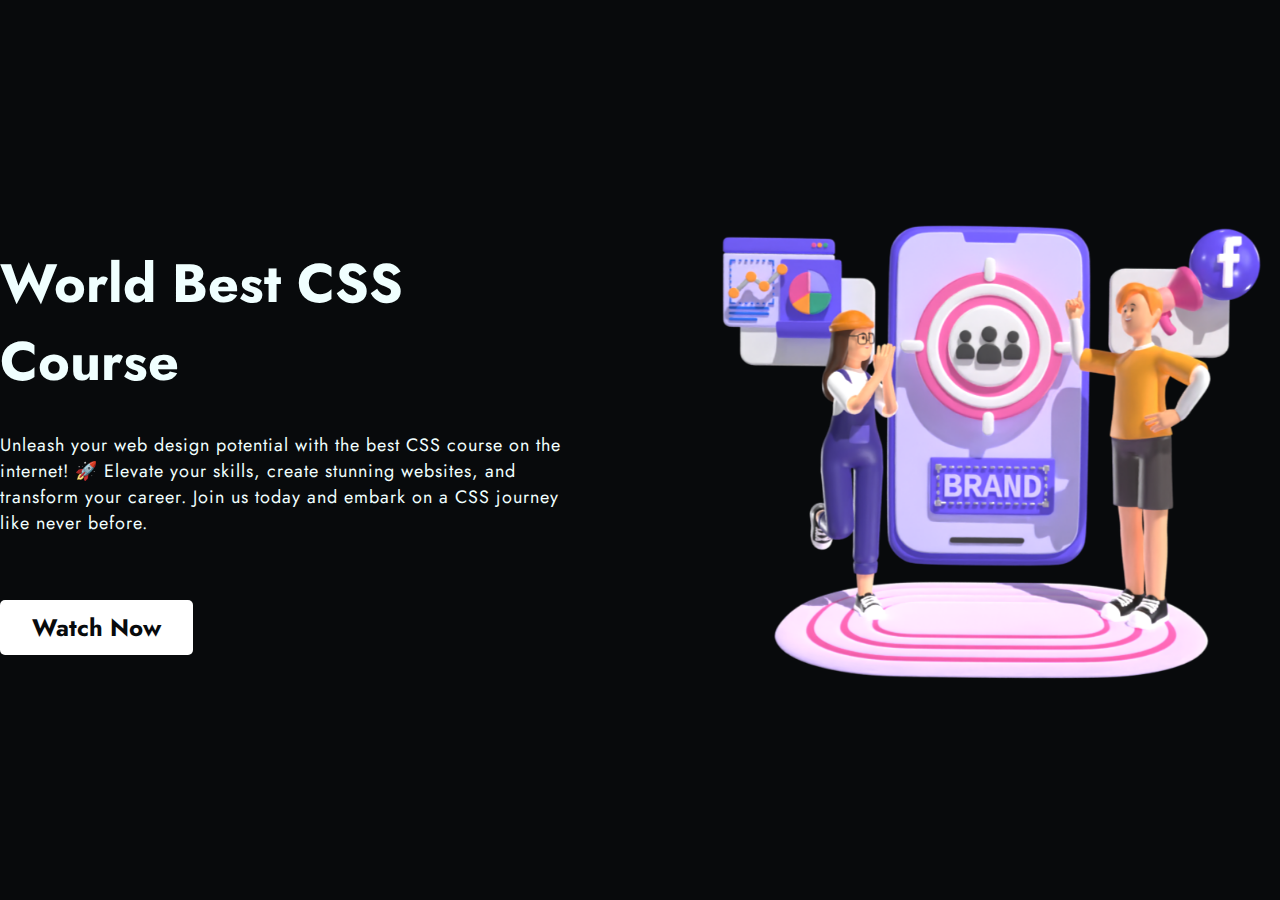
<file: anchor/index.html>
<!DOCTYPE html>
<html lang="en">
  <head>
    <meta charset="UTF-8" />
    <meta name="viewport" content="width=device-width, initial-scale=1.0" />
    <title>ANCHOR STYLING</title>
    <link rel="preconnect" href="https://fonts.googleapis.com" />
    <link rel="preconnect" href="https://fonts.gstatic.com" crossorigin />
    <link
      href="https://fonts.googleapis.com/css2?family=Jost:wght@300;400;500;700&family=Poppins:wght@200;300;400;600&family=Quicksand:wght@300;400;500;600;700&family=Urbanist:wght@300;400;600;700;800;900&display=swap"
      rel="stylesheet"
    />
    <link rel="stylesheet" href="style.css" />
  </head>
  <body>
    <section class="hero-section">
      <div class="container">
        <div class="grid grid-two-column">
          <div class="hero-content">
            <h1>World Best CSS Course</h1>
            <p>
              Unleash your web design potential with the best CSS course on the
              internet! 🚀 Elevate your skills, create stunning websites, and
              transform your career. Join us today and embark on a CSS journey
              like never before.
            </p>
            <a href="https://www.youtube.com/thapatechnical" target="_blank">
              watch now
            </a>
          </div>
          <div class="hero-image">
            <figure>
              <img
                src="../images/hero.png"
                alt="headphone with black background"
              />
            </figure>
          </div>
        </div>
      </div>
    </section>
  </body>
</html>
</file>
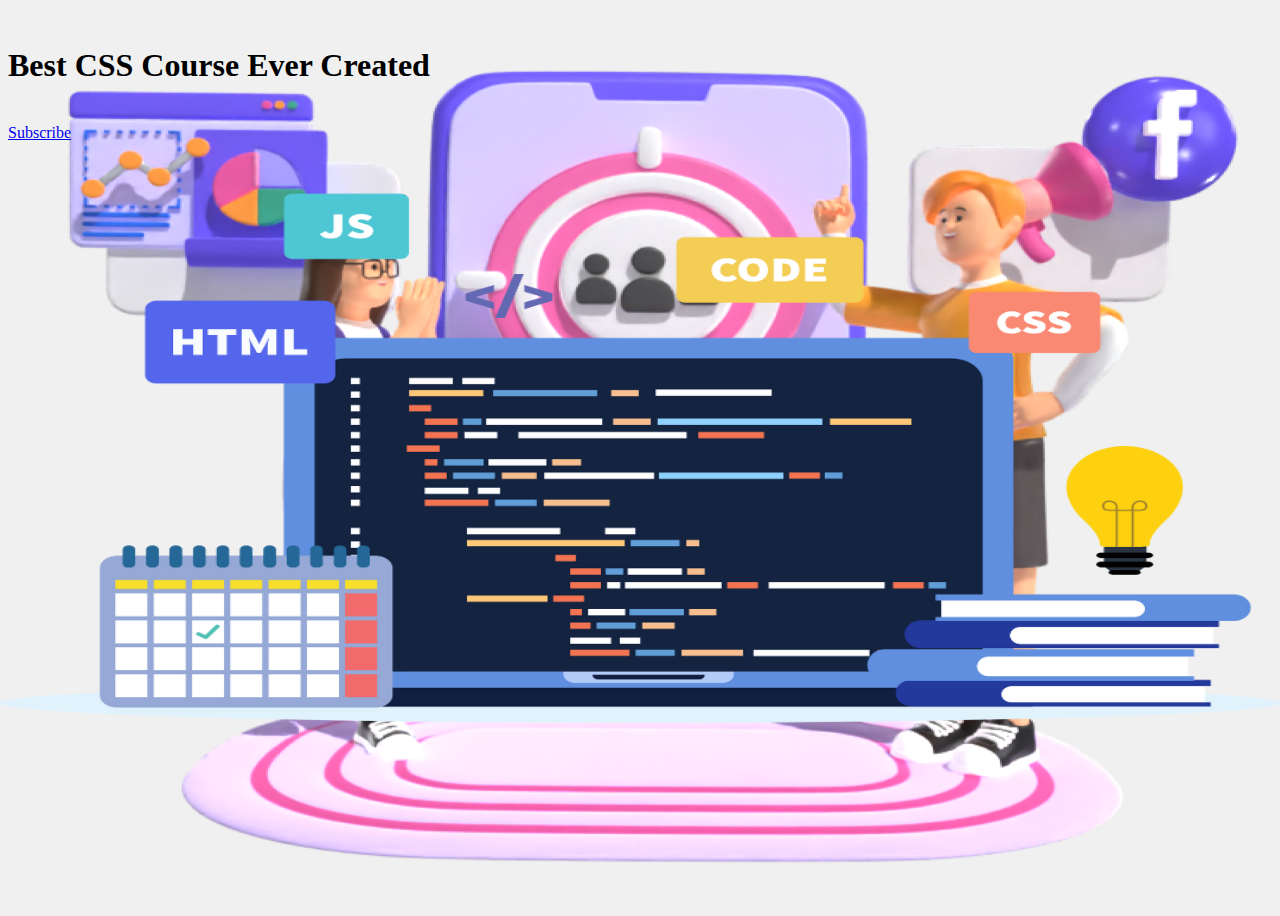
<file: background/index.html>
<!DOCTYPE html>
<html lang="en">
  <head>
    <meta charset="UTF-8" />
    <meta name="viewport" content="width=device-width, initial-scale=1.0" />
    <link rel="stylesheet" href="bg-style.css" />
    <title>color-in-css</title>
  </head>
  <body>
    <section class="hero-section">
      <br />
      <h1>Best CSS Course Ever Created</h1>
      <br />
      <a href="#" target="_blank" type="button">Subscribe</a>
    </section>
  </body>
</html>

<!--? background attachment ka krna hia  ✅ -->
</file>
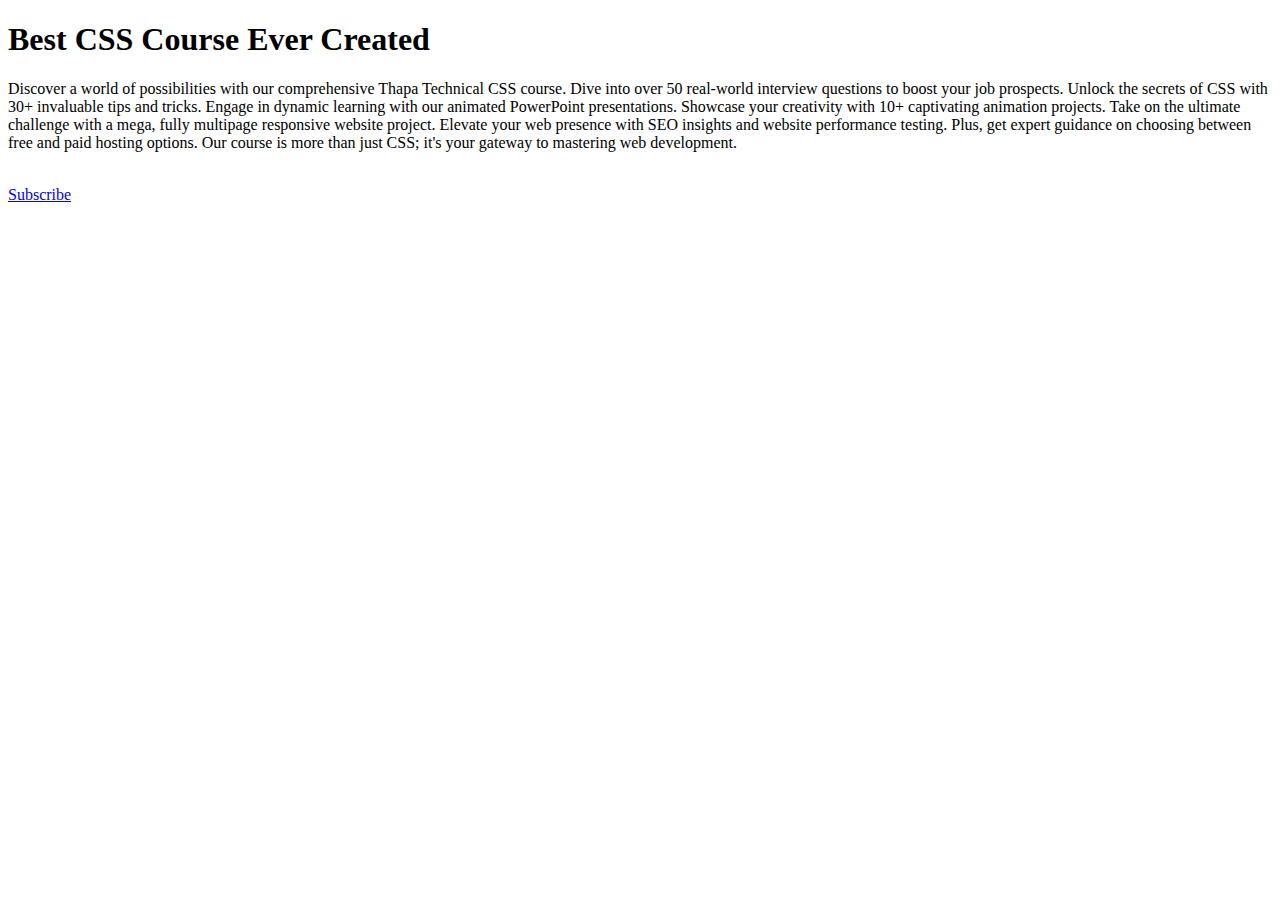
<file: basic/index.html>
<!DOCTYPE html>
<html lang="en">
  <head>
    <meta charset="UTF-8" />
    <meta name="viewport" content="width=device-width, initial-scale=1.0" />
    <title>Basic of CSS</title>
    <link rel="stylesheet" href="style.css" />
  </head>
  <body>
    <h1>Best CSS Course Ever Created</h1>
    <p class="para">
      Discover a world of possibilities with our comprehensive Thapa Technical
      CSS course. Dive into over 50 real-world interview questions to boost your
      job prospects. Unlock the secrets of CSS with 30+ invaluable tips and
      tricks. Engage in dynamic learning with our animated PowerPoint
      presentations. Showcase your creativity with 10+ captivating animation
      projects. Take on the ultimate challenge with a mega, fully multipage
      responsive website project. Elevate your web presence with SEO insights
      and website performance testing. Plus, get expert guidance on choosing
      between free and paid hosting options. Our course is more than just CSS;
      it's your gateway to mastering web development.
    </p>
    <!-- this is the comment part  -->
    <br />
    <a href="#" id="btn" target="_blank">Subscribe</a>
  </body>
</html>
</file>
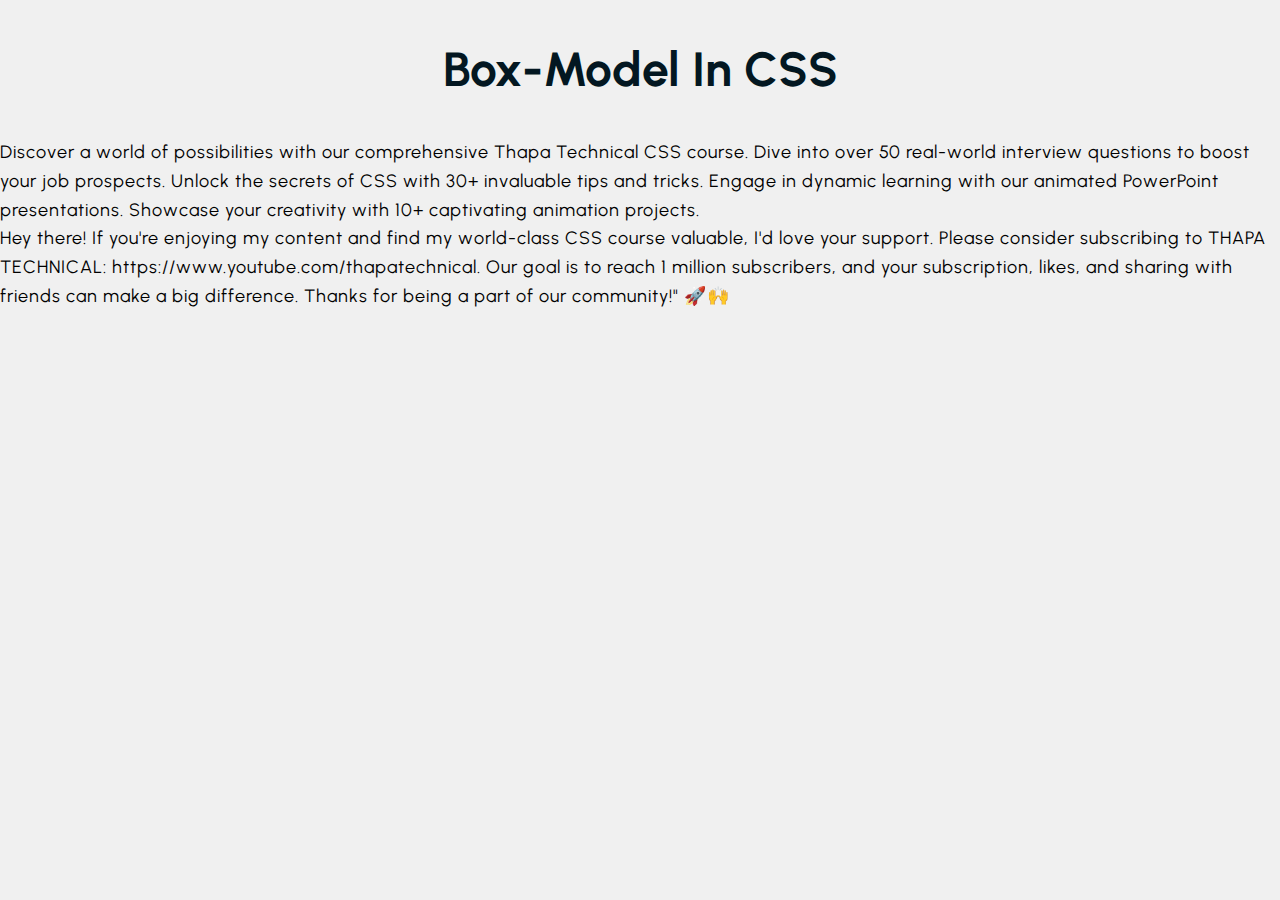
<file: box-model/index.html>
<!DOCTYPE html>
<html lang="en">
  <head>
    <meta charset="UTF-8" />
    <meta name="viewport" content="width=device-width, initial-scale=1.0" />
    <title>Margin-CSS</title>
    <link rel="preconnect" href="https://fonts.googleapis.com" />
    <link rel="preconnect" href="https://fonts.gstatic.com" crossorigin />
    <link
      href="https://fonts.googleapis.com/css2?family=Jost:wght@300;400;500;700&family=Poppins:wght@200;300;400;600&family=Quicksand:wght@300;400;500;600;700&family=Urbanist:wght@300;400;600;700;800;900&display=swap"
      rel="stylesheet"
    />
    <link rel="stylesheet" href="style.css" />
  </head>
  <body>
    <h1 id="main-heading">Box-Model In CSS</h1>
    <section class="section-one">
      <div>
        <p>
          Discover a world of possibilities with our comprehensive Thapa
          Technical CSS course. Dive into over 50 real-world interview questions
          to boost your job prospects. Unlock the secrets of CSS with 30+
          invaluable tips and tricks. Engage in dynamic learning with our
          animated PowerPoint presentations. Showcase your creativity with 10+
          captivating animation projects.
        </p>

        <p>
          Hey there! If you're enjoying my content and find my world-class CSS
          course valuable, I'd love your support. Please consider subscribing to
          THAPA TECHNICAL: https://www.youtube.com/thapatechnical. Our goal is
          to reach 1 million subscribers, and your subscription, likes, and
          sharing with friends can make a big difference. Thanks for being a
          part of our community!" 🚀🙌
        </p>
      </div>
    </section>
  </body>
</html>
</file>
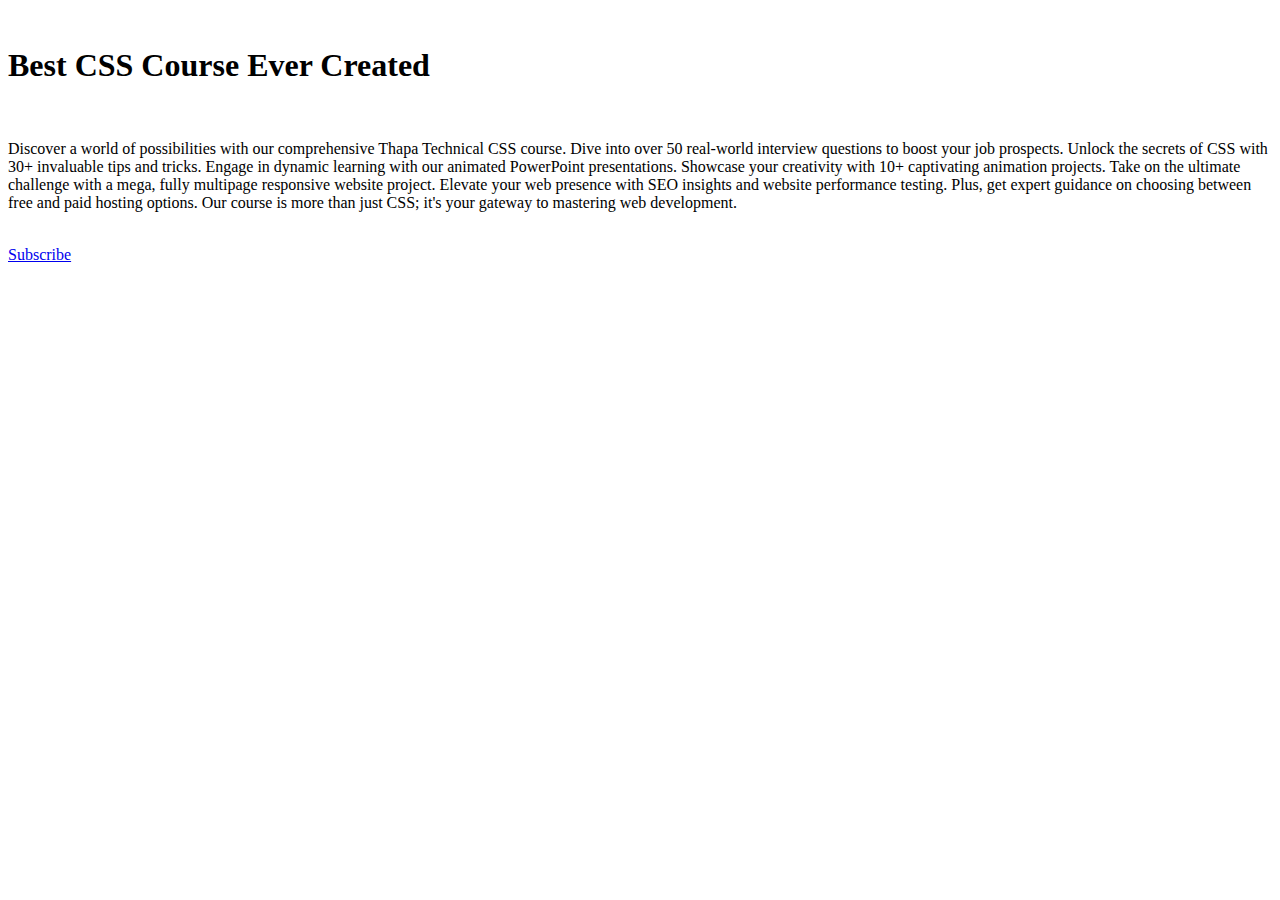
<file: colors/index.html>
<!DOCTYPE html>
<html lang="en">
  <head>
    <meta charset="UTF-8" />
    <meta name="viewport" content="width=device-width, initial-scale=1.0" />
    <link rel="stylesheet" href="color-style.css" />
    <title>color-in-css</title>
  </head>
  <body>
    <section class="hero-section">
      <br />
      <h1>Best CSS Course Ever Created</h1>
      <br />
      <p>
        Discover a world of possibilities with our comprehensive Thapa Technical
        CSS course. Dive into over 50 real-world interview questions to boost
        your job prospects. Unlock the secrets of CSS with 30+ invaluable tips
        and tricks. Engage in dynamic learning with our animated PowerPoint
        presentations. Showcase your creativity with 10+ captivating animation
        projects. Take on the ultimate challenge with a mega, fully multipage
        responsive website project. Elevate your web presence with SEO insights
        and website performance testing. Plus, get expert guidance on choosing
        between free and paid hosting options. Our course is more than just CSS;
        it's your gateway to mastering web development.
      </p>
      <br />
      <a href="#" target="_blank" type="button">Subscribe</a>
    </section>
  </body>
</html>
</file>
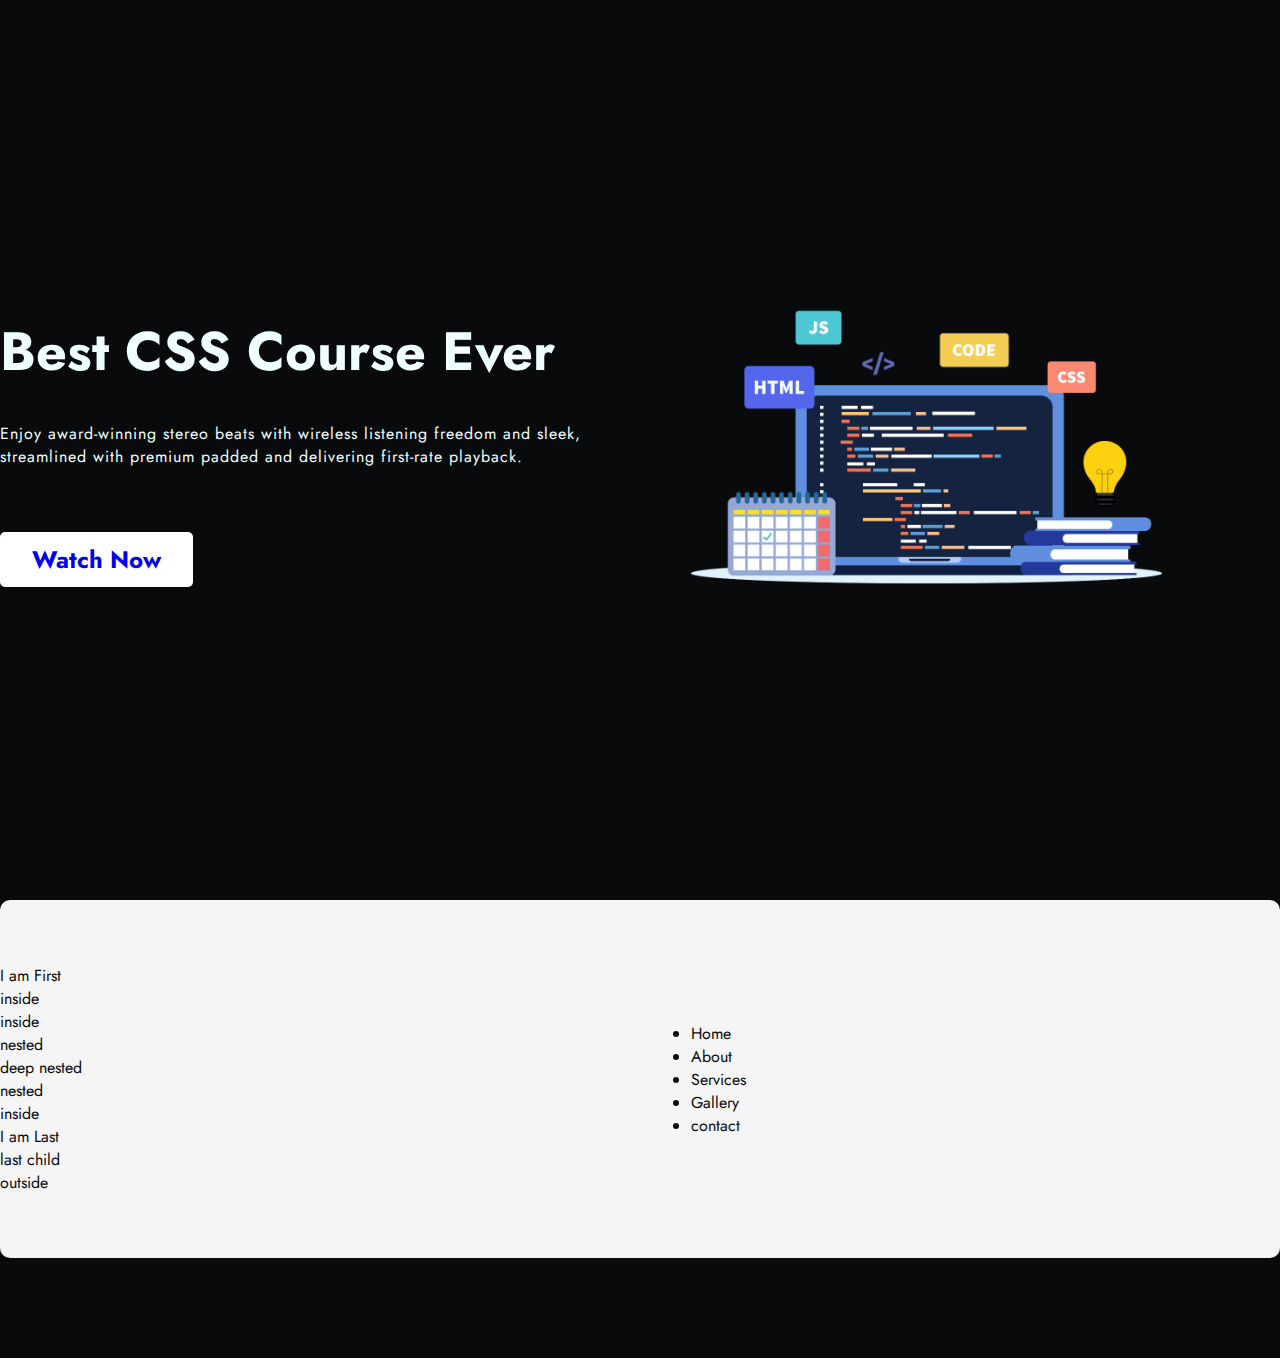
<file: combinators/index.html>
<!DOCTYPE html>
<html lang="en">
  <head>
    <meta charset="UTF-8" />
    <meta name="viewport" content="width=device-width, initial-scale=1.0" />
    <title>COMBINATORS IN CSS</title>
    <link rel="preconnect" href="https://fonts.googleapis.com" />
    <link rel="preconnect" href="https://fonts.gstatic.com" crossorigin />
    <link
      href="https://fonts.googleapis.com/css2?family=Jost:wght@300;400;500;700&family=Poppins:wght@200;300;400;600&family=Quicksand:wght@300;400;500;600;700&family=Urbanist:wght@300;400;600;700;800;900&display=swap"
      rel="stylesheet"
    />
    <link rel="stylesheet" href="style.css" />
  </head>
  <body>
    <section class="hero-section">
      <div class="container">
        <div class="grid grid-two-column">
          <div class="hero-content">
            <h1>Best CSS Course Ever</h1>
            <p>
              Enjoy award-winning stereo beats with wireless listening freedom
              and sleek, streamlined with premium padded and delivering
              first-rate playback.
            </p>
            <a href="https://www.youtube.com/thapatechnical"> watch now </a>
          </div>
          <div class="hero-image">
            <figure>
              <img
                src="../images/css.png"
                alt="headphone with black background"
              />
            </figure>
          </div>
        </div>
      </div>
    </section>
    <!-- 2nd section  -->

    <section class="hero-section section-elements">
      <div class="container">
        <div class="grid grid-two-column">
          <div class="content-1">
            <ul>
              <p>I am First</p>
              <li>inside</li>
              <li>
                inside
                <ol>
                  <li>nested</li>
                  <ul>
                    <li>deep nested</li>
                  </ul>
                  <li>nested</li>
                </ol>
              </li>
              <li>inside</li>
              <p>I am Last</p>
              <li>last child</li>
            </ul>
            <li>outside</li>
          </div>
          <div class="content-2">
            <ul class="testing">
              <li class="p-class">Home</li>
              <li class="p-class">About</li>
              <li class="p-class">Services</li>
              <li class="p-class">Gallery</li>
              <li class="p-class">contact</li>
            </ul>
          </div>
        </div>
      </div>
    </section>
  </body>
</html>
</file>
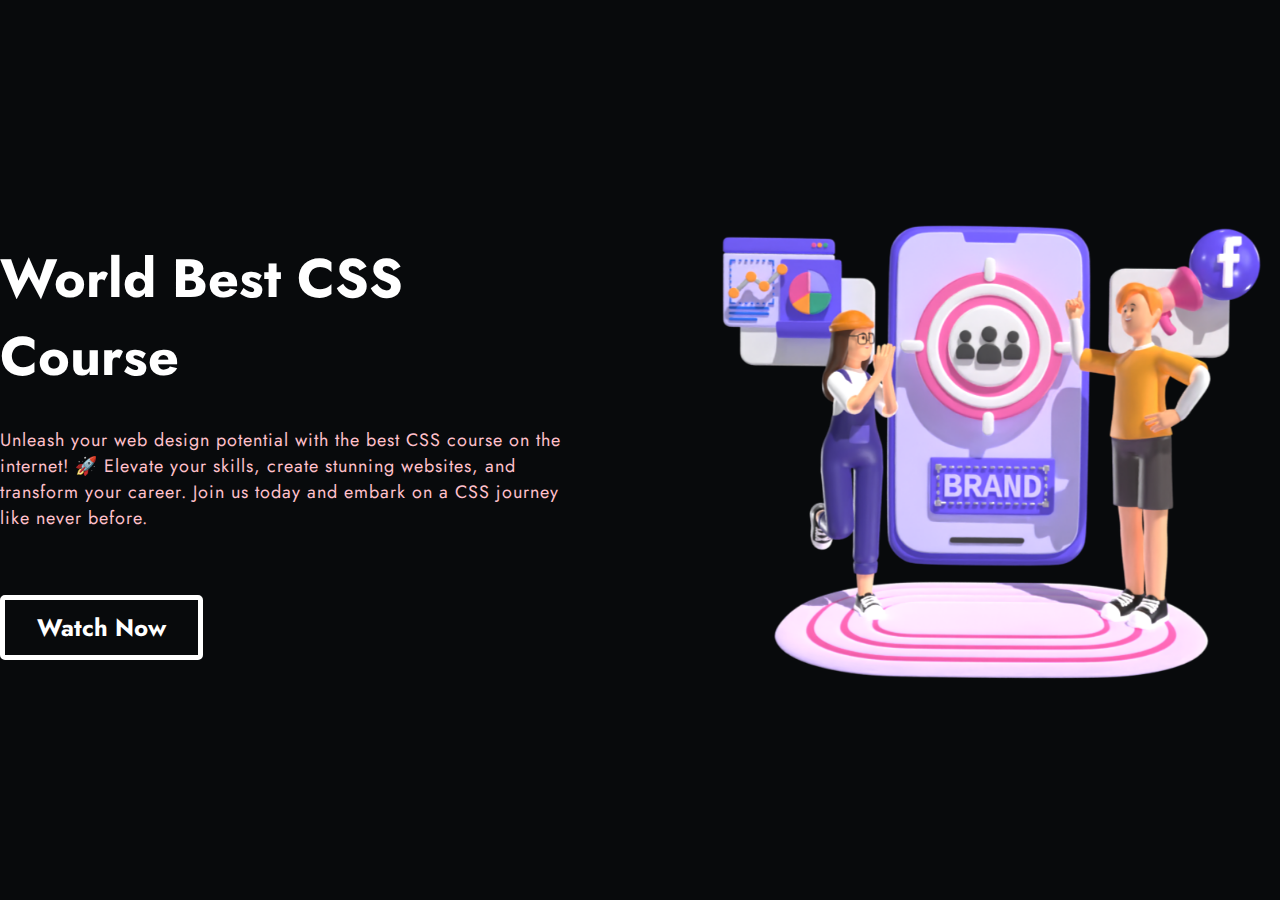
<file: cssvariables/index.html>
<!DOCTYPE html>
<html lang="en">
  <head>
    <meta charset="UTF-8" />
    <meta name="viewport" content="width=device-width, initial-scale=1.0" />
    <title>CSS Variables</title>
    <link rel="preconnect" href="https://fonts.googleapis.com" />
    <link rel="preconnect" href="https://fonts.gstatic.com" crossorigin />
    <link
      href="https://fonts.googleapis.com/css2?family=Jost:wght@300;400;500;700&family=Poppins:wght@200;300;400;600&family=Quicksand:wght@300;400;500;600;700&family=Urbanist:wght@300;400;600;700;800;900&display=swap"
      rel="stylesheet"
    />
    <link rel="stylesheet" href="style.css" />
  </head>
  <body>
    <section class="hero-section">
      <div class="container">
        <div class="grid grid-two-column">
          <div class="hero-content">
            <h1>World Best CSS Course</h1>
            <p class="para-class" id="para-id">
              Unleash your web design potential with the best CSS course on the
              internet! 🚀 Elevate your skills, create stunning websites, and
              transform your career. Join us today and embark on a CSS journey
              like never before.
            </p>
            <a href="https://www.youtube.com/thapatechnical"> watch now </a>
          </div>
          <div class="hero-image">
            <figure>
              <img
                src="../images/hero.png"
                alt="headphone with black background"
              />
            </figure>
          </div>
        </div>
      </div>
    </section>
  </body>
</html>
</file>
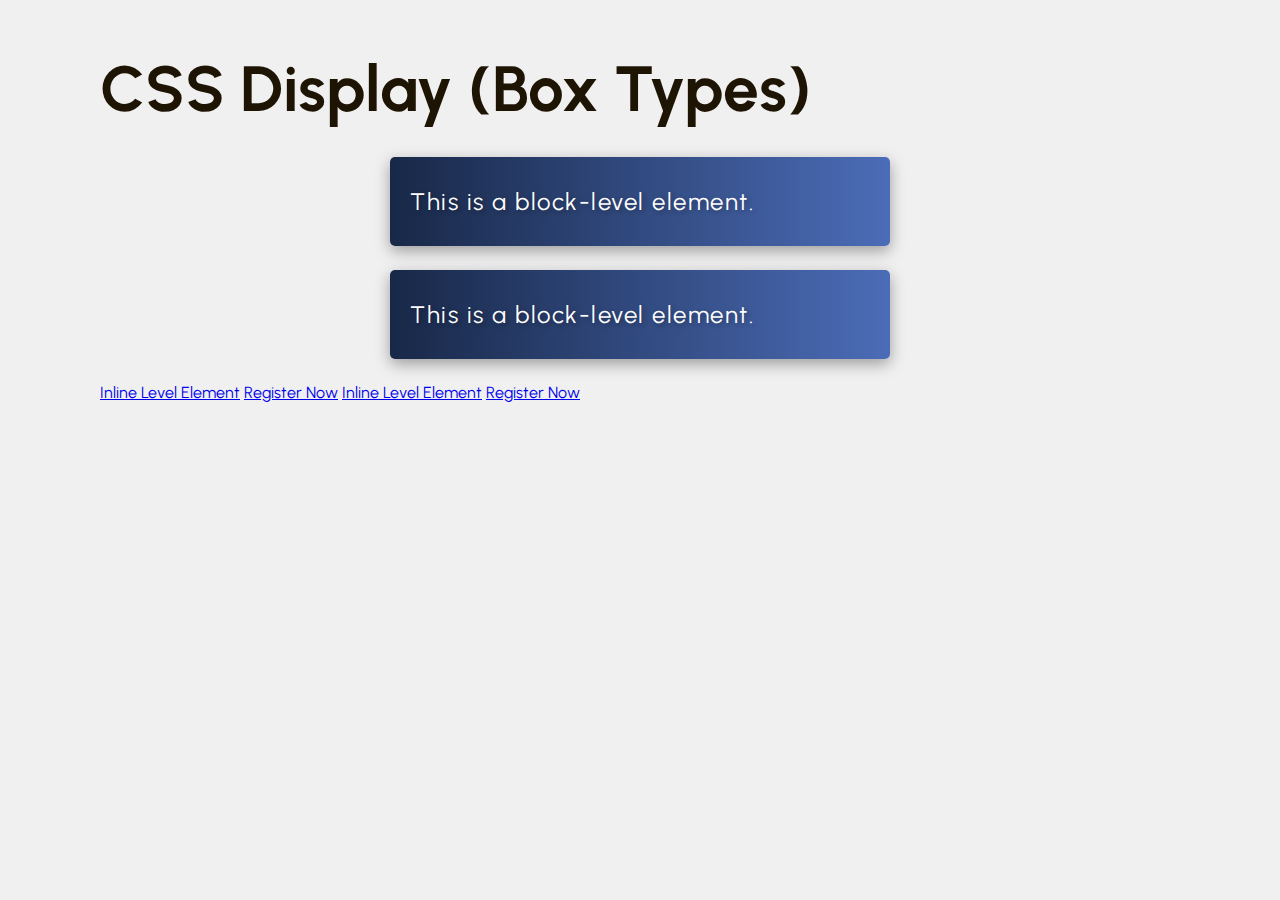
<file: display/index.html>
<!DOCTYPE html>
<html lang="en">
  <head>
    <meta charset="UTF-8" />
    <meta name="viewport" content="width=device-width, initial-scale=1.0" />
    <title>Display-CSS</title>
    <link rel="preconnect" href="https://fonts.googleapis.com" />
    <link rel="preconnect" href="https://fonts.gstatic.com" crossorigin />
    <link
      href="https://fonts.googleapis.com/css2?family=Jost:wght@300;400;500;700&family=Poppins:wght@200;300;400;600&family=Quicksand:wght@300;400;500;600;700&family=Urbanist:wght@300;400;600;700;800;900&display=swap"
      rel="stylesheet"
    />
    <link rel="stylesheet" href="style.css" />
  </head>
  <body>
    <section>
      <h1 id="main-heading">CSS Display (Box Types)</h1>
      <div>
        <p>This is a block-level element.</p>
        <p>This is a block-level element.</p>
        <a href="#">Inline Level Element</a>
        <a href="#">Register Now</a>
        <!-- <br /> -->
        <a class="inline-block-elem" href="#">Inline Level Element</a>
        <a class="inline-block-elem" href="#">Register Now</a>
      </div>
    </section>
  </body>
</html>
</file>
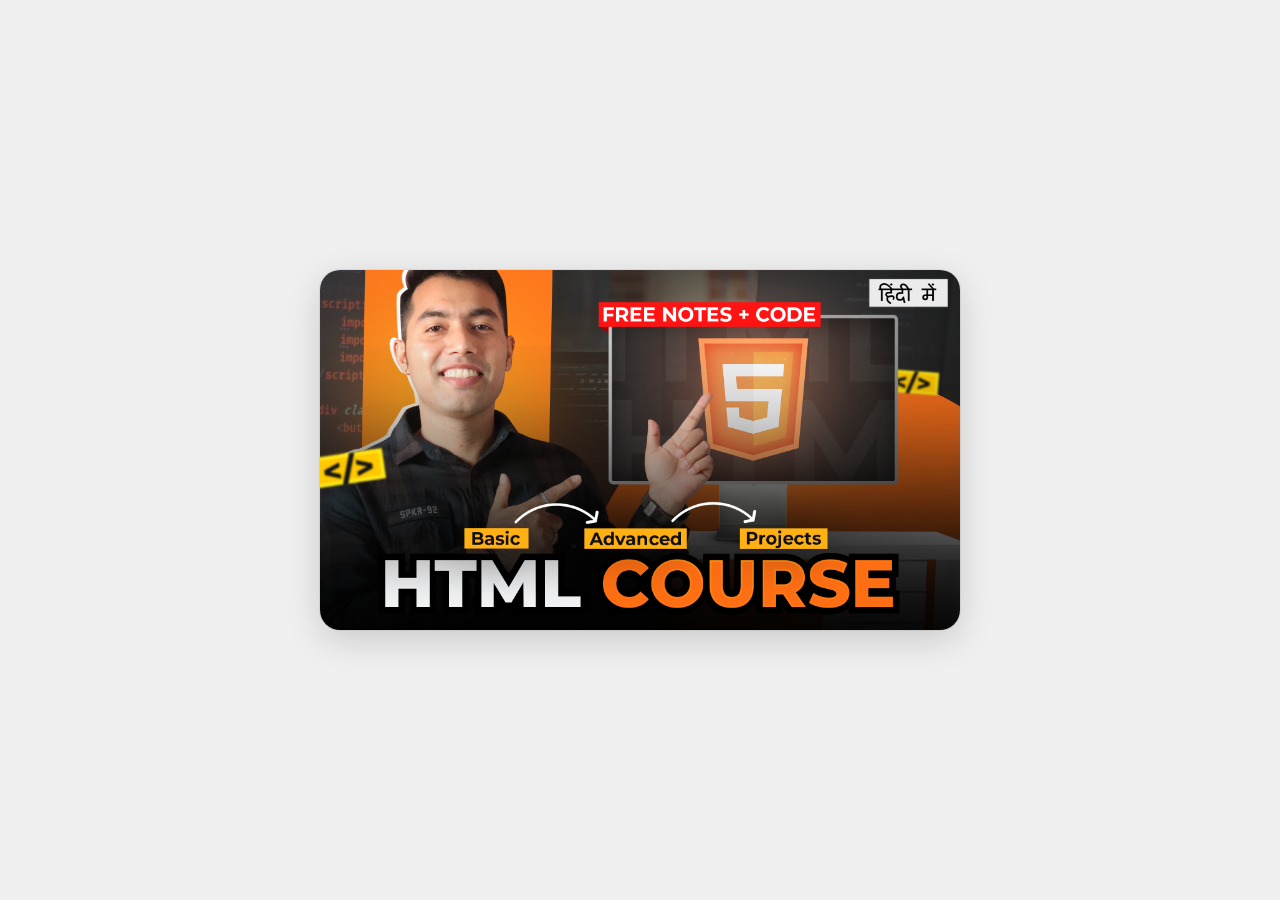
<file: filters/index.html>
<!DOCTYPE html>
<html lang="en">
  <head>
    <meta charset="UTF-8" />
    <meta name="viewport" content="width=device-width, initial-scale=1.0" />
    <title>Filters In CSS</title>
    <link rel="stylesheet" href="style.css" />
  </head>
  <body>
    <section>
      <img src="../images/html.png" alt="thapa techncial html course" />
    </section>
  </body>
</html>
</file>
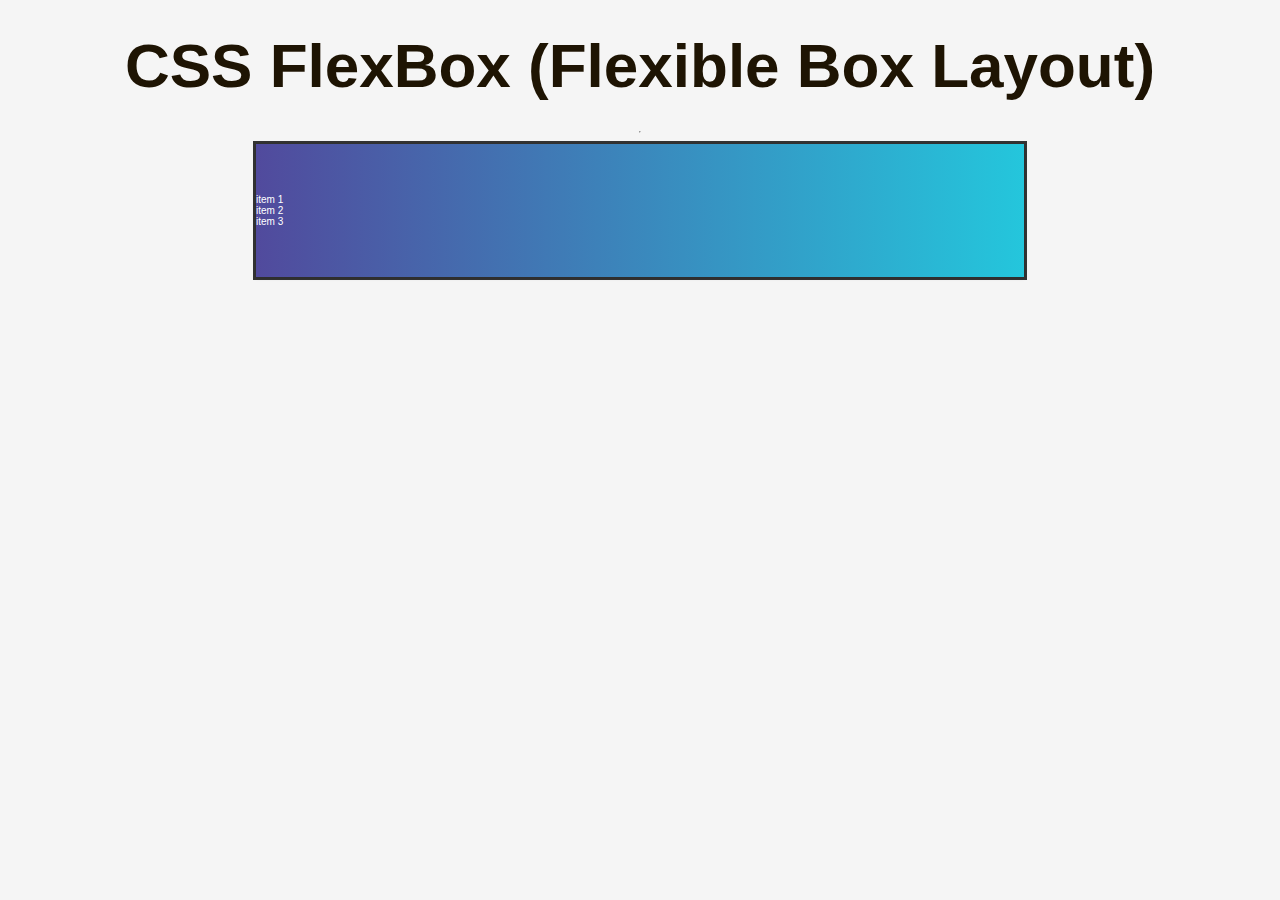
<file: flexbox/index.html>
<!DOCTYPE html>
<html lang="en">
  <head>
    <meta charset="UTF-8" />
    <meta name="viewport" content="width=device-width, initial-scale=1.0" />
    <title>Flexbox CSS</title>
    <link rel="stylesheet" href="style.css" />
  </head>
  <body>
    <h1 id="main-heading">CSS FlexBox (Flexible Box Layout)</h1>
    <hr />
    <br />
    <section class="flex-container">
      <div class="item item-1">item 1</div>
      <div class="item item-2">item 2</div>
      <div class="item item-3">item 3</div>
      <!-- <div class="item item-4">item 4</div> -->
      <!-- for flex wrap add 4 more div  -->
      <!-- <div class="item item-1">item 1</div>
      <div class="item item-2">item 2</div>
      <div class="item item-3">item 3</div>
      <div class="item item-4">item 4</div> -->
    </section>
  </body>
</html>
</file>
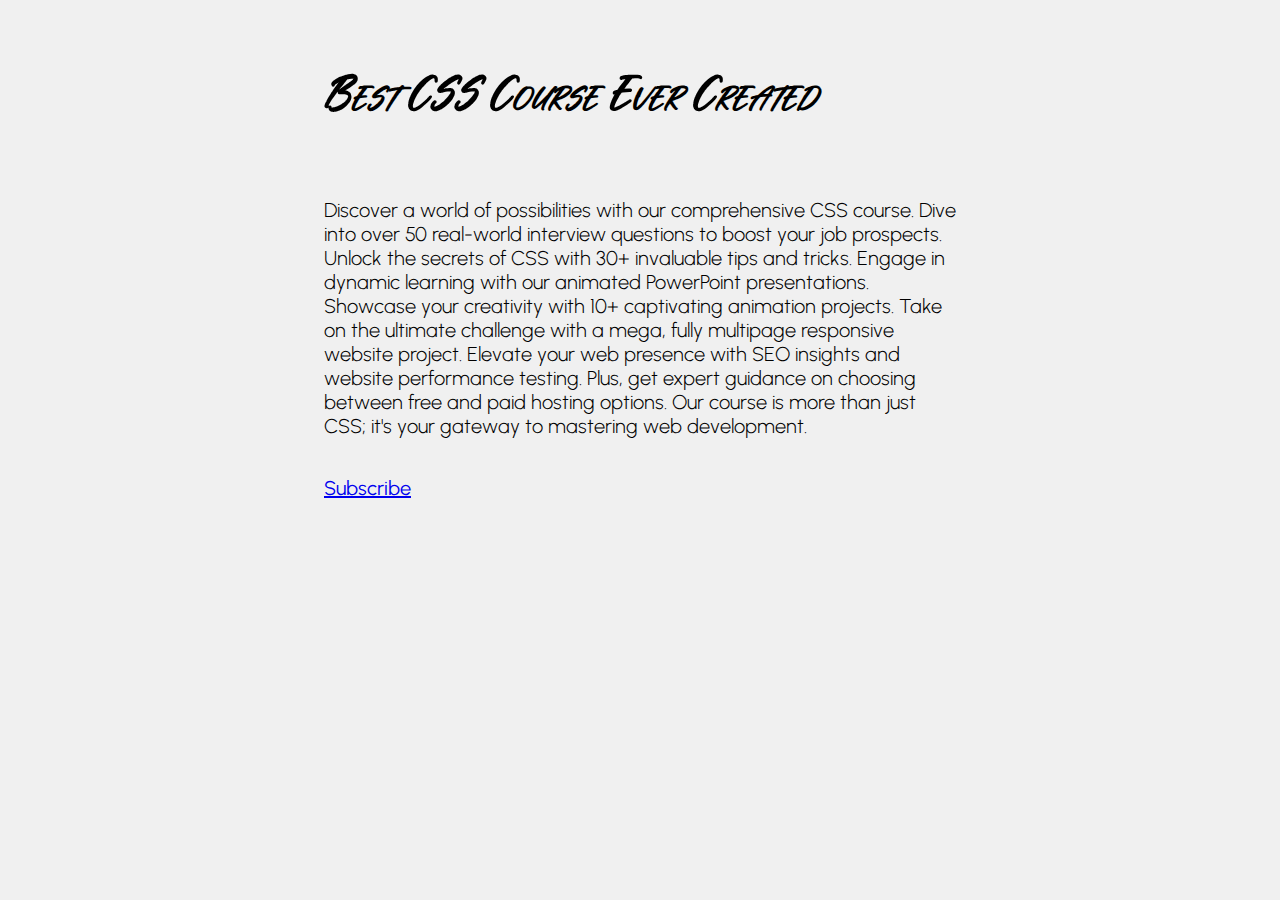
<file: font/index.html>
<!DOCTYPE html>
<html lang="en">
  <head>
    <meta charset="UTF-8" />
    <meta name="viewport" content="width=device-width, initial-scale=1.0" />
    <link rel="preconnect" href="https://fonts.googleapis.com" />
    <link rel="preconnect" href="https://fonts.gstatic.com" crossorigin />
    <link
      href="https://fonts.googleapis.com/css2?family=Jost:wght@300;400;500;700&family=Poppins:wght@200;300;400;600&family=Quicksand:wght@300;400;500;600;700&family=Urbanist:wght@300;400;600;700;800;900&display=swap"
      rel="stylesheet"
    />
    <link rel="stylesheet" href="style.css" />
    <title>Font-in-css</title>
  </head>
  <body>
    <section class="hero-section">
      <br />
      <h1>Best CSS Course Ever Created</h1>
      <br />
      <p>
        Discover a world of possibilities with our comprehensive CSS course.
        Dive into over 50 real-world interview questions to boost your job
        prospects. Unlock the secrets of CSS with 30+ invaluable tips and
        tricks. Engage in dynamic learning with our animated PowerPoint
        presentations. Showcase your creativity with 10+ captivating animation
        projects. Take on the ultimate challenge with a mega, fully multipage
        responsive website project. Elevate your web presence with SEO insights
        and website performance testing. Plus, get expert guidance on choosing
        between free and paid hosting options. Our course is more than just CSS;
        it's your gateway to mastering web development.
      </p>
      <br />
      <a href="#" target="_blank" type="button">Subscribe</a>
    </section>
  </body>
</html>
</file>
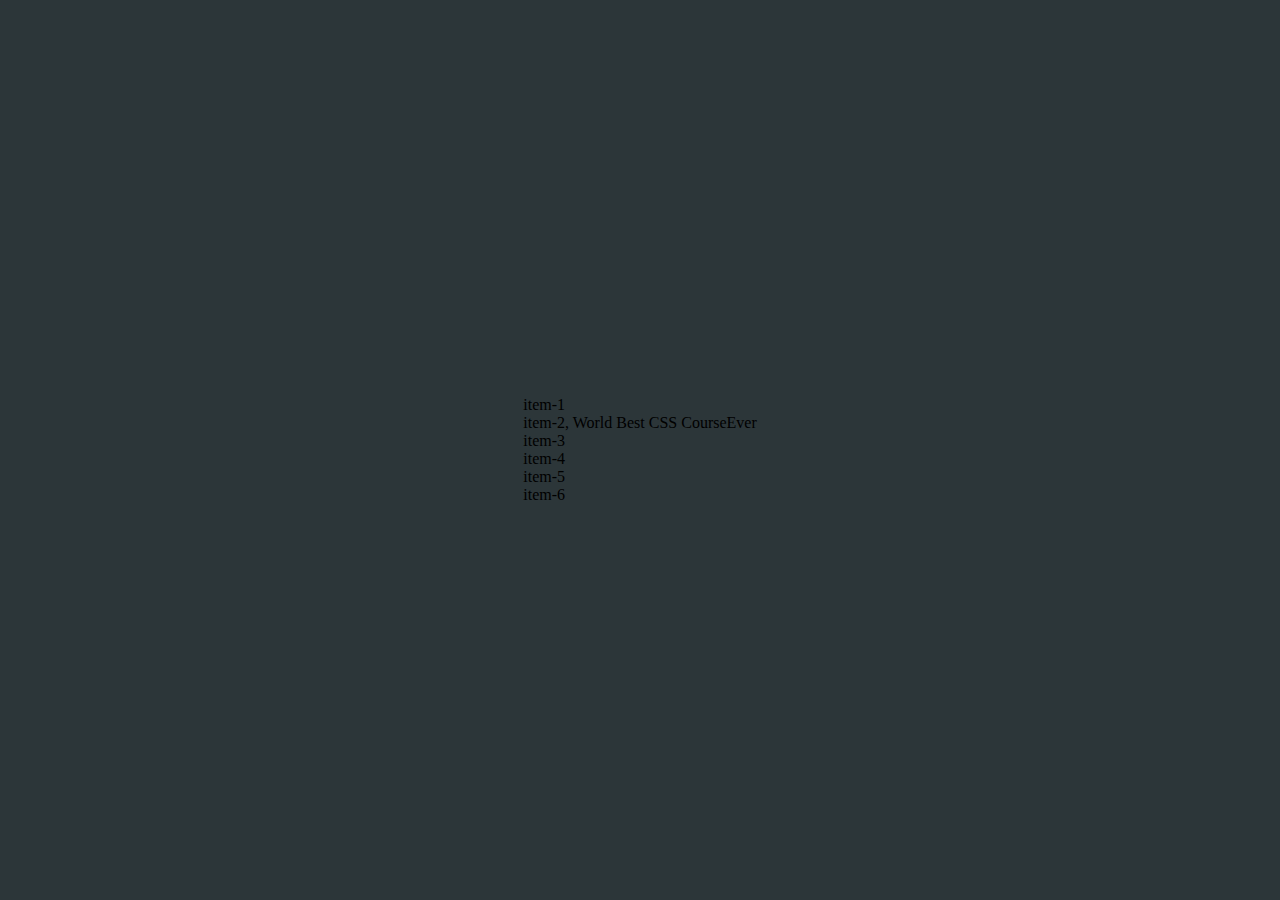
<file: grid/index.html>
<!DOCTYPE html>
<html lang="en">
  <head>
    <meta charset="UTF-8" />
    <meta name="viewport" content="width=device-width, initial-scale=1.0" />
    <title>Grid</title>
    <link rel="stylesheet" href="style.css" />
  </head>
  <body>
    <!-- Hey there! If you're enjoying my content and find my world-class CSS course valuable, I'd love your support. 
      Please consider subscribing to THAPA TECHNICAL: https://www.youtube.com/thapatechnical. Our goal is to reach 1 million subscribers, 
    and your subscription, likes, and sharing with friends can make a big difference. Thanks for being a part of our community!" 🚀🙌 -->

    <div class="grid-container">
      <div class="item item-1">item-1</div>
      <div class="item item-2">item-2, World Best CSS CourseEver</div>
      <!-- World Best CSS CourseEver -->
      <div class="item item-3--child">item-3</div>
      <div class="item item-4">item-4</div>
      <div class="item item-5">item-5</div>
      <div class="item item-6">item-6</div>
    </div>
  </body>
</html>
</file>
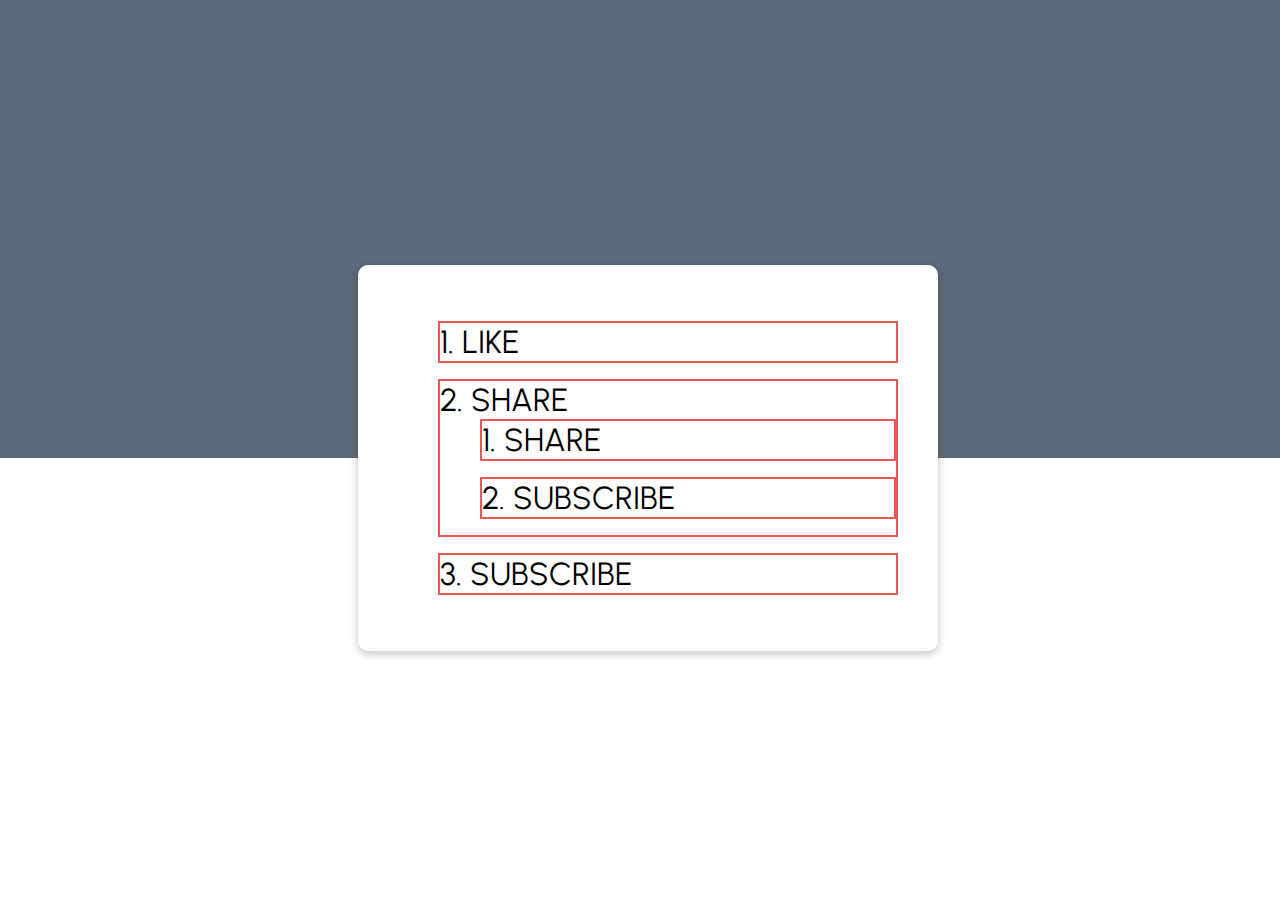
<file: lists/index.html>
<!DOCTYPE html>
<html lang="en">
  <head>
    <meta charset="UTF-8" />
    <meta name="viewport" content="width=device-width, initial-scale=1.0" />
    <title>List in CSS</title>
    <link rel="preconnect" href="https://fonts.googleapis.com" />
    <link rel="preconnect" href="https://fonts.gstatic.com" crossorigin />
    <link
      href="https://fonts.googleapis.com/css2?family=Jost:wght@300;400;500;700&family=Poppins:wght@200;300;400;600&family=Quicksand:wght@300;400;500;600;700&family=Urbanist:wght@300;400;600;700;800;900&display=swap"
      rel="stylesheet"
    />
    <link rel="stylesheet" href="style.css" />
  </head>
  <body>
    <section>
      <div class="lists">
        <ul>
          <li>LIKE</li>
          <li>
            SHARE
            <ul>
              <li>SHARE</li>
              <li>SUBSCRIBE</li>
            </ul>
          </li>
          <li>SUBSCRIBE</li>
        </ul>
      </div>
    </section>
  </body>
</html>
</file>
<file: anchor/style.css>
/** ------------------------------------- -->
/**  ANCHOR STATES STYLING IN CSS
/** ---------------------------------------- --> */

/*? 1. Link (`a:link`): This is the default state for an unvisited link. */

/*? 2. Visited (`a:visited`): This state applies to a link that the user has already visited. */

/*? 3. Hover (`a:hover`): This state triggers when the user hovers their mouse pointer over a link. */

/*? 4. Active (`a:active`): This state is triggered when the user clicks on a link. */

/*? LVHA: This acronym represents the order of link states. */

/* L for Link (:link): The default state for unvisited links.
V for Visited (:visited): The state for links that the user has already visited.
H for Hover (:hover): The state triggered when the mouse hovers over a link.
A for Active (:active): The state activated when a user clicks on a link. */

/* You can remember the order by recalling the word "LVHA," which represents the sequence of link states. This can help you remember the order and apply styles more easily in your CSS. */

* {
  margin: 0;
  padding: 0;
  box-sizing: border-box;
  font-family: "Jost";
}

body {
  background-color: #080a0c;
  color: azure;
  height: 100vh;
}

.container {
  height: 100vh;
  max-width: 1320px;
  padding: 64px 0;
  margin: 0 auto;
  display: grid;
  align-items: center;
}

.grid {
  display: grid;
  align-items: center;
  gap: 6.4rem;
}

.grid-two-column {
  grid-template-columns: repeat(2, 1fr);
}

.hero-content h1 {
  text-align: left;
  font-size: 54px;
}

.hero-content p {
  font-size: 18px;
  letter-spacing: 1px;
  margin: 2rem 0 4rem 0;
}

img {
  width: 100%;
  height: auto;
}

.hero-content a {
  color: #080a0c;
}

.hero-content a:link {
  background-color: #fff;
  display: inline-block;
  padding: 10px 32px;
  text-transform: capitalize;
  text-decoration: none;
  border-radius: 5px;
  font-size: 24px;
  font-weight: bold;
  -webkit-border-radius: 5px;
  -moz-border-radius: 5px;
  -ms-border-radius: 5px;
  -o-border-radius: 5px;
}
</file>
<file: background/bg-style.css>
/** ------------------------------------- -->
/**  BACKGROUND PROPERTY IN CSS  
/** ---------------------------------------- -->

/*? background-color: Sets the background color of an element.
Example: background-color: #FF5733; */

/*? background-image: Specifies an image to be used as the background. */
/* Example: background-image: url('image.jpg'); */

/*? background-repeat: Determines how the background image repeats. */
/* Values: repeat, repeat-x, repeat-y, no-repeat.
Example: background-repeat: repeat-x; */

/*? background-position: Sets the starting position of the background image. */
/* Values: Coordinates like top left, center center, bottom right, percentages, or length values. */
/* Example: background-position: center center; */

/*? background-size: Defines the size of the background image. */
/* Values: auto, cover, contain, percentages, or length values. */
/* Example: background-size: cover; */

/*? background-attachment: Specifies if the background image scrolls with the content.; */
/* Values: scroll, fixed, local.
Example: background-attachment: fixed; */

/** ------------------------------------- -->
/**  BACKGROUND PROPERTY IN CSS3  
/** ---------------------------------------- -->

/*? background-blend-mode: Applies blending modes to the background image and color. */
/* Values: Various blending mode keywords like multiply, screen, overlay.
Example: background-blend-mode: multiply; */

body {
  width: 100%;
  height: 100vh;
  background-color: hsl(0, 0%, 94%);
  background-image: url("../images/css.png"), url("../images/hero.png");
  background-repeat: no-repeat;
  background-size: 100% 100%;
  /* background-position: left bottom; */
  /* background-blend-mode: difference; */
}

/** ------------------------------------- -->
/**  INTERVIEW QUESTIONS  
/** ---------------------------------------- -->

/*? 1: How can you set a background image for an element using CSS? */
/* You can set a background image using the background-image property, like this: */
/* background-image: url('image.jpg'); */

/*? 2: How can you make a background image cover the entire element without distortion? */
/* You can use background-size: cover; to make the background image cover the entire element while maintaining its aspect ratio. This ensures that the image fills the container without distortion. */

/*? 3: How can you apply multiple background images to a single element? */
/* background-image property and using a comma to separate them. For example: */
/* css background-image: url('image1.jpg'), url('image2.jpg'); */

/*? 4: What is the property that is used for controlling image-scroll? */
</file>
<file: basic/style.css>
/*  #ff3368; #ecfdff; */
</file>
<file: box-model/style.css>
/** ------------------------------------- -->
/**  BOX MODEL IN CSS  (BOX SIZING)
/** ---------------------------------------- --> */

/*? The CSS Box Model consists of four main components:

1. Content: This is the innermost part of the element, which holds the actual content, such as text, images, or other HTML elements.

2. Padding: Padding is the space between the content and the element's border. It provides internal spacing within the element.
            content and border ke bix ka space ko padding 
    
3. Border: The border surrounds the padding and content, creating a visible boundary around the element. It can have a thickness, style, and color.

4. Margin: The margin is the space outside the element's border. It separates the element from other elements on the page and controls the spacing between elements. */

/** VERY VERY IMPORTANT  */

/*? CSS box-sizing is a property that controls how the total width and height of an element are calculated, including its content, padding, and border. It has two possible values: content-box (default) and border-box */

/** box-sizing: content-box: */
/*? In the default content-box value, an element's width and height are calculated based on its content area. Padding and border are added to the specified width and height.
This means that if you set the width of an element to 100 pixels, and then add 10 pixels of padding and a 2-pixel border, the element's total width will be 100 + 10 + 2 = 112 pixels. */

/**  box-sizing: border-box:
When using border-box, an element's width and height include its content, padding, and border. Padding and border are subtracted from the specified width and height.
In this case, if you set the width of an element to 100 pixels, and then add 10 pixels of padding and a 2-pixel border, the content area will be adjusted to fit within the specified 100-pixel width, and the padding and border are contained within that. */

/** ---------------------------------------- --> */

* {
  margin: 0;
  padding: 0;
  box-sizing: border-box;
}

html {
  font-family: Urbanist;
}

body {
  width: 100%;
  height: 100vh;
  background-color: hsl(0, 0%, 94%);
}

#main-heading {
  padding: 40px 0;
  font-weight: bold;
  font-size: 48px;
  color: #031721;
  text-align: center;
}

p {
  line-height: 1.6;
  letter-spacing: 1px;
  font-size: 18px;
}

/* box model css  */

/** ------------------------------------- -->
/**  NOTES + TIPS 
/** ---------------------------------------- --> */

/*? When you set the width and height properties of an element with CSS, you just set the width and height of the content area. To calculate the full size of an element, you must also add padding, borders and margins. */

/* Default behavior 👉  width = 800 + 50 + 50 + 20 + 20 + 150px + 150px  */
/* Default behavior 👉  height = 500 + 50 + 50 + 20 + 20 + 100px + 100px  */

/** ------------------------------------- -->
/** INTERVIEW QUESTIONS
/** ---------------------------------------- --> */
/*? 1: Explain what the CSS Box Model is and its components. */

/*? 2: What is the purpose of the box-sizing property in CSS? ⭐⭐ */
/* The box-sizing property controls how the total width and height of an element are calculated. The two values it can take are content-box (default) and border-box. content-box calculates the total size including padding and border, while border-box calculates the total size including only padding. */

/*? 3: How can you make an element's content box 300 pixels wide with a 10-pixel border and 20-pixel padding? */

/*? 4: How can you globally apply box-sizing: border-box; to all elements on a web page? ⭐⭐⭐*/
/*? Here comes the Universal Operator  */
</file>
<file: colors/color-style.css>
/** ------------------------------------- -->
/**  COLORS IN CSS  
/** ---------------------------------------- -->

/*? Color Properties: CSS provides several ways to define colors. You can use named colors (e.g., "red"), hexadecimal values (e.g., "#FF5733"), RGB values (e.g., "rgb(255, 87, 51)"), or HSL values. Understanding how to apply colors to text and backgrounds is essential for creating visually appealing designs. */

/** ------------------------------------ -->
/**  Notes: Colors using Various Notations
/** ------------------------------------ -->

/*? Named Colors: You can use named colors, which are predefined color keywords. */

/*? RGB Colors: RGB (Red, Green, Blue) values allow you to define colors by specifying the amount of red, green, and blue in the color. */

/*? RGBA Colors: RGBA is similar to RGB but includes an alpha channel for opacity control. */
/* alpha - 0 - 1 */

/*? Hexadecimal Colors: You can specify colors using hexadecimal values. */

/** ------------------------------------ -->
/**  MORE ON COLORS
/** ------------------------------------ -->

/*? HSL Colors: HSL (Hue, Saturation, Lightness) values provide a way to specify colors based on their hue, saturation, and lightness. */

/*? HSLA Colors: Similar to HSL, HSLA includes an alpha channel for opacity control. */

/** ------------------------------------- -->
/**  INTERVIEW QUESTIONS  
/** ---------------------------------------- -->

/*? 1: What is the difference between rgb() and rgba() color notations in CSS? */
/* rgb() notation specifies a color using the red, green, and blue channels without transparency.
rgba() notation is an extension of rgb() and includes an additional alpha channel to specify transparency. It stands for "red, green, blue, alpha.  */

/*? 2: How can you make the text color of an element fully transparent using CSS? Provide an example. */

/*? 3: How can you set the text color of an element to match the current color of another CSS property within the same element? */
</file>
<file: combinators/style.css>
/** ------------------------------------- -->
/** CSS COMBINATORS
/** ---------------------------------------- --> */

/** CSS combinators are used to define relationships between different elements in your HTML document. They allow you to target elements based on their position and hierarchy within the document structure.  */

/*? Descendant Selector (Space): Selects an element that is a descendant of another element. */

/*? Child Selector (>): Selects an element that is a direct child of another element. */

/*? Adjacent Sibling Selector (+): Selects an element that is immediately preceded by another element. */

/*? General Sibling Selector (~): Selects all elements that are siblings of another element and share the same parent. */

/*? Universal Selector (*): Selects all elements. */

* {
  margin: 0;
  padding: 0;
  box-sizing: border-box;
  font-family: "Jost";
}

body {
  color: azure;
  height: 100vh;
}

.hero-section {
  background-color: #080a0c;
}

.container {
  height: 100vh;
  max-width: 1320px;
  padding: 64px 0;
  margin: 0 auto;
  display: grid;
  align-items: center;
}

.section-elements {
  padding-bottom: 100px;
}

.section-elements .container {
  height: auto;
  background-color: #f5f5f5;
  border-radius: 10px;
  -webkit-border-radius: 10px;
  -moz-border-radius: 10px;
  -ms-border-radius: 10px;
  -o-border-radius: 10px;
  color: #080a0c;
}

.grid {
  display: grid;
  align-items: center;
  gap: 6.4rem;
}

.grid-two-column {
  grid-template-columns: repeat(2, 1fr);
}

.hero-content h1 {
  text-align: left;
  font-size: 54px;
}

.hero-content p {
  letter-spacing: 1px;
  margin: 2rem 0 4rem 0;
}

img {
  max-width: 80%;
  height: auto;
}

.hero-content a {
  background-color: #fff;
  display: inline-block;
  padding: 10px 32px;
  text-transform: capitalize;
  text-decoration: none;
  border-radius: 5px;
  font-size: 24px;
  font-weight: bold;
  -webkit-border-radius: 5px;
  -moz-border-radius: 5px;
  -ms-border-radius: 5px;
  -o-border-radius: 5px;
}

/** --------------------------------- */
</file>
<file: cssvariables/style.css>
/** ------------------------------------- -->
/** CSS VARIABLES
/** ---------------------------------------- --> */

/*? CSS variables, also known as CSS custom properties, allow you to define reusable values in your CSS code. They provide more flexibility and maintainability to your styles.  */

/*? 1: Declaration and Syntax: */
/* Declare a CSS variable with the -- prefix followed by a name. For example: --main-color. */
/* Assign a value to the variable using the var() function, like this: var(--main-color). */
/* Variables can store various types of values, such as colors, numbers, text, and more. */
/** --main-color: #3498db; */

/*? 2: Variable Definition: */
/*? You can define variables in various places, including at the root level, within a selector, or even inside a specific CSS rule. */
/** :root { --main-color: #3498db;  } */

/*? 3: Variable Usage: */
/* Use the var keyword */
/* .button {
  ! background-color: var(--main-color);
} */

/** ---------------------------------------- --> */

* {
  margin: 0;
  padding: 0;
  box-sizing: border-box;
  font-family: "Jost";
}

:root {
  --main-color: #0062ff;
  --supporting-color: #080a0c;
  --font-color: #fff;
  --bg-color: #080a0c;
  --btn-bg-color: #fff;
  --timepass-color: #fff;
}

body {
  background-color: var(--bg-color);
  color: var(--timepass-color);
  height: 100vh;
}

.container {
  height: 100vh;
  max-width: 1320px;
  padding: 64px 0;
  margin: 0 auto;
  display: grid;
  align-items: center;
}

.grid {
  display: grid;
  align-items: center;
  gap: 6.4rem;
}

.grid-two-column {
  grid-template-columns: repeat(2, 1fr);
}

.hero-content h1 {
  text-align: left;
  font-size: 54px;
  /* font-family: "Urbanist"; */
}

#para-id {
  color: pink;
}

.para-class {
  color: #0062ff;
}

p {
  font-size: 18px;
  letter-spacing: 1px;
  margin: 2rem 0 4rem 0;
  color: red;
}

img {
  width: 100%;
  height: auto;
}

.grid .hero-content a {
  background-color: var(--bg-color);
  border: 5px solid var(--timepass-color);
  display: inline-block;
  padding: 10px 32px;
  text-transform: capitalize;
  text-decoration: none;
  border-radius: 5px;
  font-size: 24px;
  font-weight: bold;
  -webkit-border-radius: 5px;
  -moz-border-radius: 5px;
  -ms-border-radius: 5px;
  -o-border-radius: 5px;
}

a {
  color: var(--timepass-color);
  background-color: red;
}
</file>
<file: display/style.css>
/** ------------------------------------- -->
/**  DISPLAY IN CSS  
/** ---------------------------------------- -->

/*todo  Block-Level Elements: */
/*?  display: block 👉 The block value makes the element a block-level element. Block-level elements create a new "block formatting context" and take up the full width available. They start on a new line, pushing subsequent elements below them. */

/*? New Line Start: They start on a new line in the webpage layout.
Full Width: They often take up the entire width of their container.
No Side-by-Side: They don't sit next to each other horizontally.
Common Examples: Include paragraphs, headings, lists, and containers.
Vertical Stacking: They stack on top of each other, creating a vertical layout. */

/* Use Cases:
Creating standalone elements like paragraphs, headings, divs, and dividers.
Structuring the main content of a webpage, such as articles or sections.  */

/** ------------------------------------------------------------------------------------------------------ */

/*todo Inline Elements: */

/*? display: inline  👉 The inline value makes the element an inline-level element. Inline elements only take up as much width as necessary, and they do not create a new block formatting context. Inline elements can appear on the same line as other inline elements. */

/* Inline Flow: They flow within the content and don't start on new lines.
Space-Efficient: They take up only as much width as necessary.
Side-by-Side: They can sit next to each other horizontally.
Common Examples: Include links, spans, and emphasis tags.
Text Enhancements: Often used for styling text or adding small inline elements. */

/* Use Cases:
Styling text elements like links (<a>) or spans within paragraphs.
Displaying elements side by side within a paragraph. */

/** ------------------------------------------------------------------------------------------------------ */

/*todo Inline-Block Elements: */

/*? display: inline-block 👉  The inline-block value combines aspects of both block and inline. Elements with inline-block behave like inline elements but can have dimensions (width and height) and vertical alignment. */

/* Mixed Behavior: They combine aspects of both inline and block elements.
Width and Height: You can set their dimensions (width and height).
In-Line Flow: They can sit next to each other horizontally.
Space-Efficient: They take up only as much width as necessary.
Common Examples: Used for creating custom-styled buttons, images with captions, and 

Use Cases:
Creating custom-styled buttons.
Displaying images with captions or descriptions next to them. */

/** ------------------------------------------------------------------------------------------------------ */

* {
  margin: 0;
  padding: 0;
  box-sizing: border-box;
}

html {
  font-family: Urbanist;
}

body {
  padding: 50px 100px;
  background-color: hsla(0, 0%, 94%);
}

#main-heading {
  color: #1e1403;
  text-align: left;
  font-size: 64px;
  margin-bottom: 30px;
}

p {
  width: 500px;
  margin: 0 auto;
  text-shadow: 2px 2px 5px rgba(0, 0, 0, 0.3);
  font-size: 24px;
  letter-spacing: 1.5px;
  background: linear-gradient(to right, #182848, #4b6cb7);
  box-shadow: rgba(0, 0, 0, 0.35) 0px 5px 15px;
  border-radius: 5px;
  color: #fff;
  -webkit-border-radius: 5px;
  -moz-border-radius: 5px;
  -ms-border-radius: 5px;
  -o-border-radius: 5px;
  padding: 30px 20px;
  margin-bottom: 24px;
}

/** ------------------------------------- -->
/**  INTERVIEW QUESTIONS  
/** ---------------------------------------- -->

/*? 1: What is the main difference between display: block; and display: inline; elements in CSS? */

/*? 1: What does display: none; do to an element's accessibility? */
/* It makes the element completely inaccessible to screen readers and keyboard navigation. */

/*? 3: How do you center an element horizontally using display: block;? */
/* To center a display: block; element horizontally, you can set its left and right margins to auto. */

/*? 4: What is the default behavior of display: inline; elements with regard to margin and padding? */
/* display: inline; elements don't respect top and bottom margins or padding, only left and right. Also width and height is not accepted */

/*? 5: How can you make an inline element like a link or a span act like a block-level element? ⭐⭐*/
/* You can apply display: block; or display: inline-block; to make an inline element behave like a block-level element. */

/*? 6: What is the impact of applying display: block; to an anchor <a> element? */
/* Applying display: block; to an anchor element allows you to set its width, height, and apply padding or margin. This is often used for creating custom-styled buttons. */
</file>
<file: filters/style.css>
/** ------------------------------------- -->
/** FILTERS - CSS3
/** ---------------------------------------- --> */

/*? CSS filters are a set of graphical effects that can be applied to HTML elements to modify their appearance. Filters can alter properties like color, brightness, contrast, and more. */

/** Commonly Used Filter Functions: */

/*? grayscale(): Converts the element to grayscale. A value of 1 (or 100%) means fully grayscale. */
/* filter: grayscale(0.5); 50% grayscale */

/*? blur(): Applies a blur effect to the element. The value determines the amount of blur. */
/* filter: blur(5px); 5 pixels of blur */

/*? brightness(): Adjusts the brightness of the element. Values greater than 1 increase brightness, and values less than 1 decrease it. */
/* filter: brightness(1.5); 150% brightness */

/*? contrast(): Adjusts the contrast of the element. Similar to brightness(), values greater than 1 increase contrast, and values less than 1 decrease it. */
/* filter: contrast(0.8); 80% contrast */

/*? saturate(): Increases or decreases the saturation of the element. Values greater than 1 increase saturation, and values less than 1 desaturate it. */
/* filter: saturate(2); Double saturation */

/*? hue-rotate(): Rotates the hues of the element. Values are in degrees. */
/* filter: hue-rotate(90deg); 90-degree hue rotation */

/*? invert(): Inverts the colors of the element. A value of 1 (or 100%) inverts completely. */
/* filter: invert(0.7); 70% color inversion */

/*? opacity(): Adjusts the opacity (transparency) of the element. Values range from 0 (completely transparent) to 1 (completely opaque). */
/* filter: opacity(0.5); 50% opacity */

/*? sepia(): Applies a sepia tone effect to the element. A value of 1 (or 100%) is full sepia. */
/* filter: sepia(0.7); 70% sepia effect */

/** ------------------------------------- -->
/** IMPORTANT TIPS - FILTERS - CSS3
/** ---------------------------------------- --> */

/* CSS filters can be combined by separating them with spaces.
Filters can be applied to images, backgrounds, and even entire sections of a webpage.
Experiment with filter values to create unique visual effects.
Be cautious with excessive use of filters, as they can significantly alter the appearance of elements. */

/** ---------------------------------------- --> */

* {
  margin: 0;
  padding: 0;
  box-sizing: border-box;
}

html {
  font-family: "Urbanist";
}

section {
  width: 100%;
  height: 100vh;
  background-color: hsl(0, 0%, 94%);
  display: grid;
  place-items: center;
}

img {
  width: 50%;
  border-radius: 20px;
  -webkit-border-radius: 20px;
  -moz-border-radius: 20px;
  -ms-border-radius: 20px;
  -o-border-radius: 20px;
  box-shadow: rgba(0, 0, 0, 0.16) 0px 10px 36px 0px,
    rgba(0, 0, 0, 0.06) 0px 0px 0px 1px;
  /*-webkit-filter: opacity(1);
  */
}

/** ------------------------------------- -->
/** INTERVIEW QUESTIONS
/** ---------------------------------------- --> */

/*? 1: What are CSS filters, and why are they used? */
/* CSS filters are visual effects applied to HTML elements to modify their appearance. They are used to change properties like color, brightness, contrast, etc., without altering the underlying content. */

/*? 2: How can you create a blur effect on an element using CSS filters? */
/* The blur() filter function is used for blurring. You can specify the blur amount in pixels, like filter: blur(5px);. */

/*? 3: How can you combine multiple filters to create complex effects? */
/* You can apply multiple filter functions to an element, separating them with spaces. For example: filter: blur(3px) grayscale(0.5) contrast(1.2). */
</file>
<file: flexbox/style.css>
/** ------------------------------------- -->
/**  FLEXBOX IN CSS
/** ---------------------------------------- --> */

/*? Flexbox is a one-dimensional layout model that helps you distribute space along a single axis (either horizontally or vertically) in a flexible and efficient way. It allows you to align and distribute elements within a container, making it easier to create complex layouts without using floats or positioning.  */

/** ----------- Flex Container Properties (Parent) ----------- */

/*? 1:  Flex Container (display: flex;):
To create a flexbox layout, you need a flex container. Apply display: flex; to the container element.
.flex-container {
  display: flex;
} */

/*? 2: Flex Items:
Elements inside the flex container are called flex items.
Flex items can be aligned and distributed along the main axis (horizontal or vertical). */

/*? 3: Main Axis and Cross Axis:
/** In a flex container,  one axis is considered the main axis, and the other is the cross axis. You can set the main axis to be either horizontal (row) or vertical (column). */

/*? Flex Direction (flex-direction): Use flex-direction to specify the direction to either main axis or cross-axis.
Values: row, row-reverse, column, column-reverse.
.flex-container {
  flex-direction: row; /* Horizontal main axis (default) 
} */

/*? if the flex-direction:row then horizontal will be main-axis 
if flex-direction:column the vertical part will be main-axis and horizontal axis become the cross axis  */

/*? Items display in a row (the flex-direction property's default is row). */

/*? 4: Justify Content (justify-content): justify-content aligns flex items along the main axis.
Values include flex-start, flex-end, center, space-between, and space-around. */

/*? 5: Align Items (align-items):
align-items aligns flex items along the cross axis.
Values include flex-start, flex-end, center, stretch, and baseline. */

/*? 6: flex-wrap:
- Specifies whether flex items should wrap to the next line when they overflow the container.
/** - Values: nowrap (default), wrap, wrap-reverse. */

/*? 7: align-content:
- Aligns multiple lines of flex items when there is extra space along the cross axis.
- Values: flex-start, flex-end, center, space-between, space-around, stretch. */

/** ------------- Flex Item Properties (children) ------------ */
/*? a. order:
- Determines the order in which a flex item appears relative to other flex items within the container.
- Lower values come first. */

/*? b. flex-grow:
- Specifies how much a flex item should grow to fill available space along the main axis.
- Default value is 0, meaning it won't grow. */

/*? c. flex-shrink:
- Specifies how much a flex item should shrink when there isn't enough space along the main axis.
- Default value is 1, meaning it will shrink. */

/*? d. flex-basis:
- Defines the initial size of a flex item along the main axis.
- Default value is auto, which means the item's size is determined by its content. */

/*? e. flex (Shorthand for flex-grow, flex-shrink, and flex-basis):
- Combines the three flex item properties in one declaration. */

/** ---------- Alignment Properties (Self) ---------------- */

/*? a. align-self:
- Overrides the align-items property for an individual flex item.
- Allows you to align a single item differently from others. */

* {
  padding: 0;
  margin: 0;
  box-sizing: border-box;
}
html {
  font-size: 62.5%;
  font-family: "Urbanist", sans-serif;
}

body {
  display: grid;
  place-items: center;
  background-color: hsl(0, 0%, 96%);
}

#main-heading {
  font-size: 6.2rem;
  color: #1e1403;
  margin: 3rem 0;
}

.flex-container {
  width: 60%;
  height: auto;
  padding: 50px 0;
  margin: 0 auto;
  box-shadow: rgba(0, 0, 0, 0.16) 0px 1px 4px, rgb(51, 51, 51) 0px 0px 0px 3px;
  background: linear-gradient(to right, #514a9d, #24c6dc);
  color: #fff;

  /* flexbox container properties */
}

/** ------------------------------------- -->
/**  INTERVIEW QUESTIONS IN CSS
/** ---------------------------------------- --> */

/*? 1: How do you center a div or text both horizontally and vertically using Flexbox? ⭐⭐⭐⭐⭐ */
/* To center items horizontally, you can use justify-content: center; on the flex container. */
/* To center items vertically, you can use align-items: center; on the flex container. */

/* .item {
    width: 100px;
    height: 100px;
    background-image: linear-gradient(to right top, #004d7a, #00bf72, #a8eb12);
    box-shadow: rgba(0, 0, 0, 0.16) 0px 1px 4px, rgb(51, 51, 51) 0px 0px 0px 3px;
    display: grid;
    place-items: center;
    font-size: 2rem;
    text-transform: uppercase;
    font-weight: bold;
    padding: 0 1.6rem;
    flex: auto;
  } */

/* Here I will show them first how to center the text inplace of grid  */
/* then delete the 3 div and let it be one and centering that div  */

/*? 2: How do you reorder flex items without changing their HTML structure? */
/* You can use the order property on flex items. Lower values move items to the beginning of the container, while higher values move items to the end. */

/*? 3: Create a vertical navigation menu using Flexbox where the menu items are centered both horizontally and vertically within the container. */
</file>
<file: font/style.css>
/** ------------------------------------- -->
/**  FONT PROPERTIES IN CSS  
/** ---------------------------------------- -->

/*? Font Family:- The `font-family` property allows you to specify the font used for text. */

/*? Font Size:- The `font-size` property controls the size of text. */
/* - You can use various units like pixels (`px`), ems (`em`), percentages (%), or keywords (e.g., `small`, `medium`, `large`) to set the size. */

/*? Font Weight:- The `font-weight` property defines the thickness of text characters, ranging from `100` (thin) to `900` (bold). */

/*? Font Style:- The `font-style` property allows you to apply styles like italic to text. */
/* - Common values include `normal` (default), `italic`, and `oblique`. */

/*? Font Variant:- The `font-variant` property is used to control the appearance of text characters by modifying their variant forms. */
/* value: normal, small-caps */

@import url("https://fonts.googleapis.com/css2?family=Jost:wght@300;400;500;700&family=Poppins:wght@200;300;400;600&family=Quicksand:wght@300;400;500;600;700&family=Urbanist:wght@300;400;500;600;700;800;900&display=swap");

@font-face {
  font-family: "thapaFont";
  src: url("./font/Fortune.otf") format("OpenType");
}

body {
  background-color: hsl(0, 0%, 94%);
  display: grid;
  place-items: center;
}

.hero-section {
  width: 50%;
}

h1 {
  font-family: Georgia, "Times New Roman", Times, serif;
  font-family: "Urbanist", sans-serif;
  font-family: "thapaFont", "Urbanist", sans-serif;
  font-size: 54px;
  font-weight: 900;
  font-style: italic;
  font-variant: small-caps;
}

p {
  font-family: "Urbanist", sans-serif;
  font-size: 20px;
  font-weight: 300;
}

a {
  font-family: "Urbanist", sans-serif;
  font-size: 20px;
}

/** ------------------------------------- -->
/**  Interview Question + CSS3 Property
/** ---------------------------------------- -->

/*? 1: How to add custom fonts in CSS? */
/* To add custom fonts in CSS, you can use the @font-face rule, which allows you to define and include custom fonts in your web pages.  */

/*? 2: What is fallback fonts? Why is it important to include fallback fonts in your CSS font stack, and how do you specify them? */
/* Including fallback fonts in your CSS font stack is important for ensuring that text remains legible on a variety of devices and browsers. If the preferred font is not available on a user's device, the browser will attempt to use the fallback fonts you specify. This helps maintain a consistent and readable design. */

/* font-family: "Preferred Font", Fallback1, Fallback2, sans-serif; */

/** ------------------------------------- -->
/**  Notes + Tips
/** ---------------------------------------- -->

/*? Common font formats and their corresponding format values are: */
/* TrueType Font (.ttf): format('truetype') or format('opentype')
WOFF Font (.woff): format('woff')
WOFF2 Font (.woff2): format('woff2')
Embedded OpenType Font (.eot): format('embedded-opentype')
SVG Font (.svg): format('svg')  */
</file>
<file: grid/style.css>
/*? CSS Grid Layout, often referred to simply as Grid, is a two-dimensional layout system in CSS that allows you to design complex web layouts with rows and columns. It provides a highly flexible and precise way to arrange and align content on a webpage.  */

/*? 1:Two-Dimensional Grid: */

/* Unlike traditional layout models, such as the box model and Flexbox, CSS Grid is a two-dimensional layout system. It simultaneously manages both rows and columns. */

/*? 2: Grid Container and Grid Items: */

/* A grid layout consists of a grid container and its grid items. */
/* The grid container is an element that contains grid items. It's often an immediate parent element. */
/* Grid items are the children of the grid container, and they are positioned within the grid. */

/*? 3: Defining the Grid: */

/* To create a grid, you first define the columns and rows. */
/* Use the grid-template-columns and grid-template-rows properties to set the sizes and structure of the grid. */
/* Columns and rows can be specified as fixed sizes (e.g., pixels) or flexible sizes (e.g., percentages, fractions). */

/*? 4: Grid Lines and Tracks: */

/* Grid lines are the dividing lines between columns and rows. */
/* Tracks are the spaces between grid lines where content can be placed. */
/* You can name grid lines and tracks for better organization. */

/*? 5. Placing Grid Items: */

/* Grid items are placed within the grid using the grid-column and grid-row properties. */
/* You can also use the shorthand property grid-area to specify both column and row placement in a single declaration. */

/*? The grid-area property specifies a grid item's size and location in a grid layout, and is a shorthand property for the following properties:

grid-row-start
grid-column-start
grid-row-end
grid-column-end */

/*? Explicit vs Implicit grid  */

/*? 6. Grid Gaps: */

/* Grid gaps are the spaces between grid items and tracks. */
/* You can control gaps between columns and rows separately using the grid-column-gap and grid-row-gap properties or the shorthand grid-gap. */

/*! This property is a shorthand for the following CSS properties: The gap CSS shorthand property sets the gaps (gutters) between rows and columns. */

/* column-gap */
/* row-gap */
/* gap */

/*? 7. Grid Auto: */

/* Grid items can be automatically placed using grid-auto-flow. By default, they fill rows, but you can change this behavior to fill columns. */
/* grid-auto-rows and grid-auto-columns control the size of automatically placed items. */

/*? 8. Responsive Grids: */

/* CSS Grid is highly responsive. Grid items can be repositioned and resized automatically as the viewport size changes. */
/* Use media queries to adjust grid layouts for different screen sizes. */

/*? 9. Alignment and Justification: */

/* You can align and justify content within grid items and the grid container itself. */
/* Properties like justify-items, align-items, justify-content, and align-content help you control alignment and spacing. */

* {
  margin: 0;
  padding: 0;
  box-sizing: border-box;
  font-family: "Jost";
}

body {
  min-height: 100vh;
  display: flex;
  justify-content: center;
  align-items: center;
  background-color: #2c3639;
}
</file>
<file: lists/style.css>
/** ------------------------------------- -->
/** CSS LIST STYLING 
/** ---------------------------------------- --> */

/*? In HTML, there are two main types of lists:
unordered lists (<ul>) - the list items are marked with bullets
ordered lists (<ol>) - the list items are marked with numbers or letters */

/*? The list-style-type property specifies the type of list item marker. */

/*? The list-style-image property specifies an image as the list item marker: */

/*? The list-style-position property specifies the position of the list-item markers (bullet points). */

/*? The list-style property is a shorthand property. It is used to set all the list properties in one declaration: */

/* ul {
  list-style: circle inside url("");
} */

/** ---------------------------------------- --> */

/* * {
  margin: 0;
  padding: 0;
  box-sizing: border-box;
} */

html {
  font-family: "Urbanist";
}

body {
  width: 100%;
  height: 100vh;
  background-image: linear-gradient(to bottom, #5b697a 0%, #5b697a 50%),
    linear-gradient(to bottom, #fafbfd 0%, #fafbfd 50%);
  background-size: 100% 50%, 100% 50%;
  background-repeat: no-repeat;
  display: grid;
  place-items: center;
}

.lists {
  width: 500px;
  padding: 40px;
  background-color: #fff;
  border-radius: 10px;
  box-shadow: rgba(0, 0, 0, 0.24) 0px 3px 8px;
  -webkit-border-radius: 10px;
  -moz-border-radius: 10px;
  -ms-border-radius: 10px;
  -o-border-radius: 10px;
}

ul {
  list-style-type: decimal;
  list-style-position: inside;
  /* list-style-image: url("../images/mario-run.gif"); */
}

li {
  font-size: 32px;
  font-weight: 400;
  text-transform: capitalize;
  margin-bottom: 16px;
  border: 2px solid #ed5656;
}

/* I will show the same during pseudo elements  */
</file>
